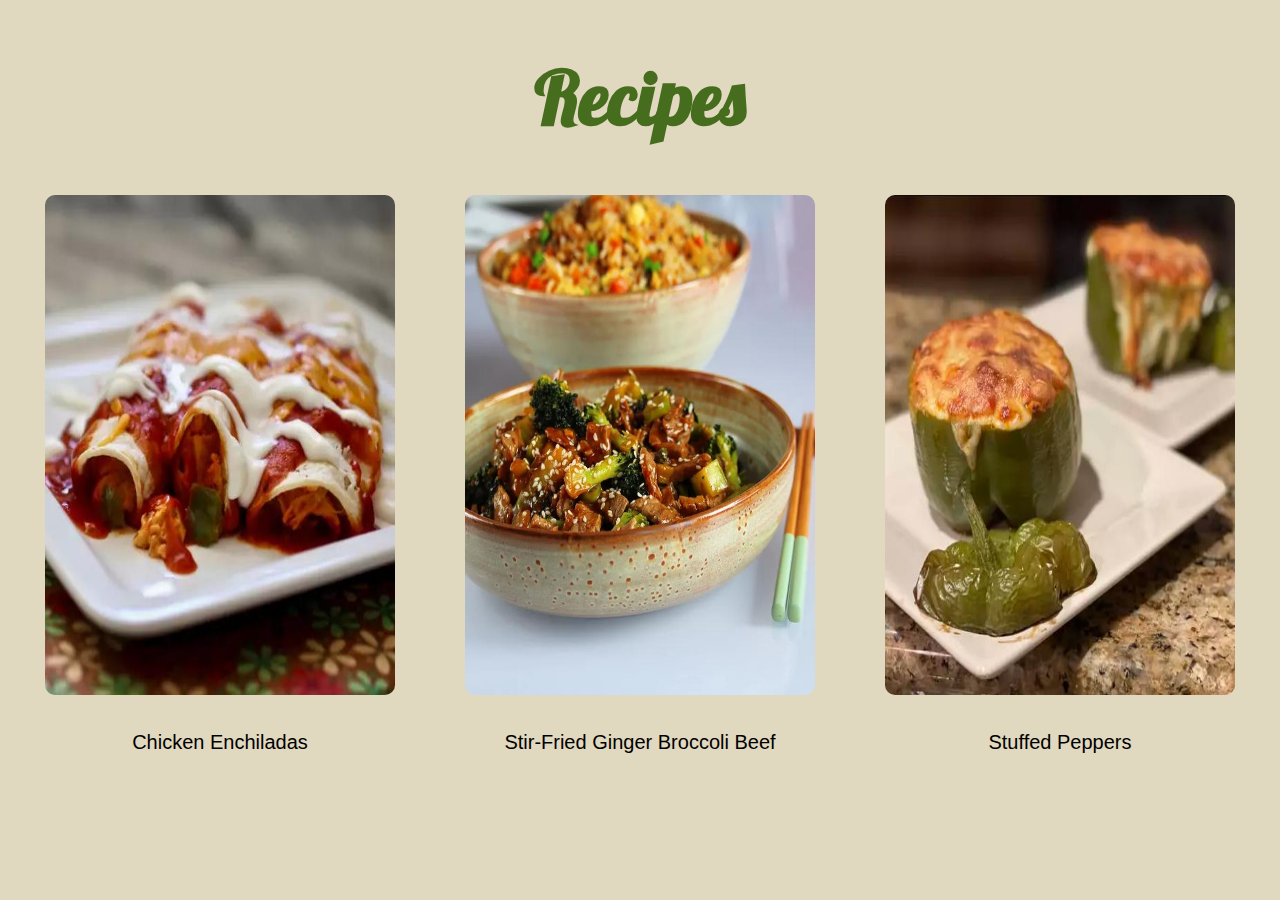
<file: index.html>
<!DOCTYPE html>
<html lang="en">
    <head>
        <meta charset="utf-8">
        <title>Recipes</title>
        <link rel="stylesheet" href="styles.css">
    </head>

    <body>
        <h1 class="heading">Recipes</h1>
        <div class="content">
            <div class="item">
                <a href="./recipes/enchiladas.html"><img src="./img/enchiladas.jpg" alt="Chicken Enchiladas"></a>
                <p>Chicken Enchiladas</p>
            </div>
            <div class="item">
                <a href="./recipes/bbeef.html"><img src="./img/bbeef.jpg" alt="Stir-Fried Ginger Broccoli Beef"></a>
                <p>Stir-Fried Ginger Broccoli Beef</p>
            </div>
            <div class="item">
                <a href="./recipes/peppers.html"><img src="./img/peppers.jpg" alt="Stuffed Peppers"></a>
                <p>Stuffed Peppers</p>
            </div>
        </div>
    </body>
</html>
</file>
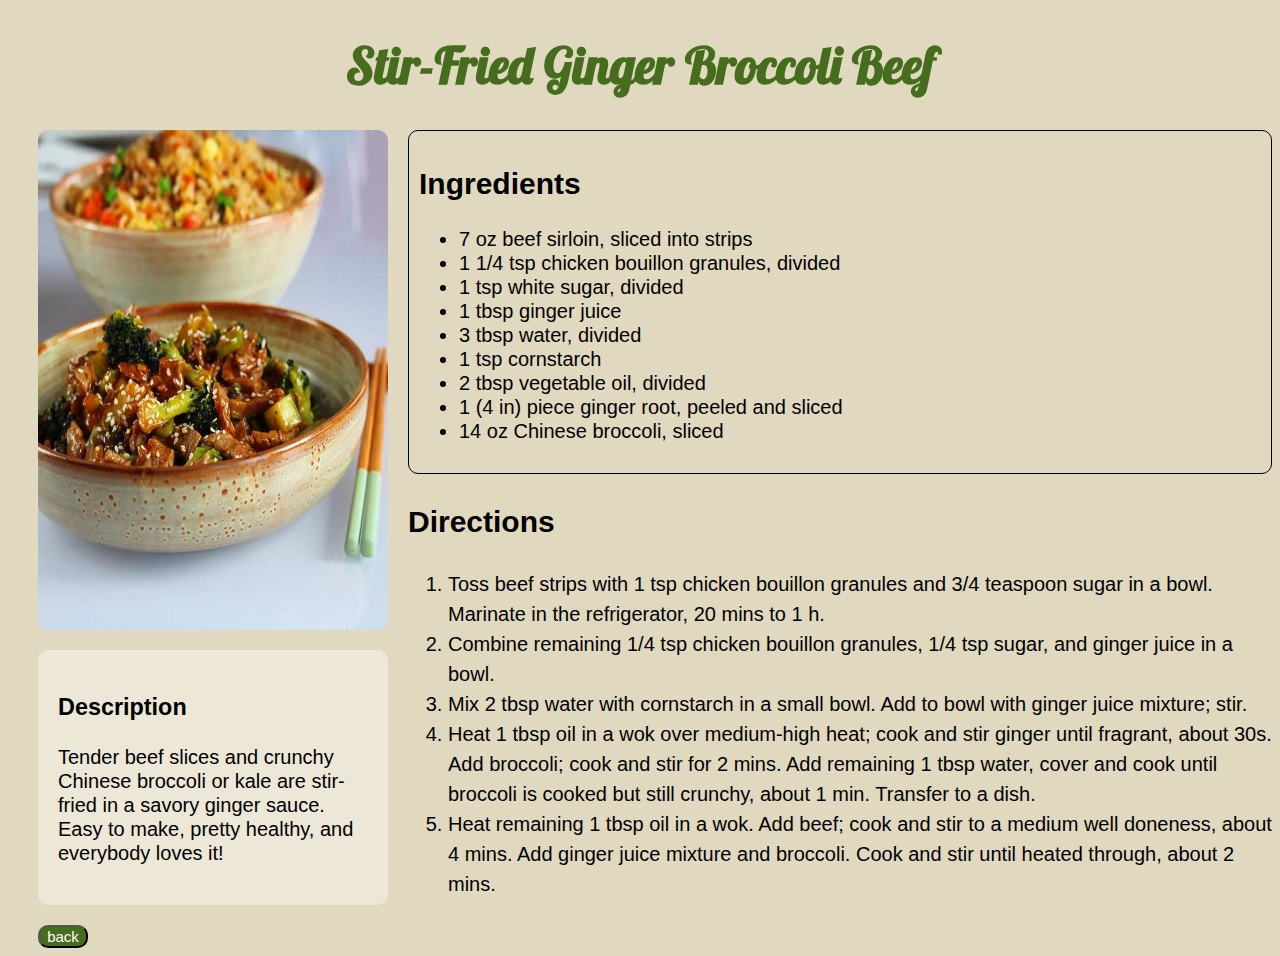
<file: recipes/bbeef.html>
<!DOCTYPE html>
<html lang="en">
    <head>
        <meta charset="utf-8">
        <title>Stir-Fried Ginger Broccoli Beef</title>
        <link rel="stylesheet" href="../styles.css">
    </head>

    <body>
        <h1 class="recipe heading">Stir-Fried Ginger Broccoli Beef</h1>
        <div class="content">
            <div class="left">
                <img src="../img/bbeef.jpg" alt="Stir-Fried Ginger Broccoli Beef" height="350">
                <div class="description">
                    <h3>Description</h3>
                    <p>Tender beef slices and crunchy Chinese broccoli or kale are stir-fried in a savory ginger sauce. Easy to make, pretty healthy, and everybody loves it!</p>
                </div>
                <button class="button" onclick="window.location.href='../index.html';">back</button>
            </div>
            <div class="right">
                <div class="ingredients">
                    <h2>Ingredients</h2>
                    <ul>
                        <li>7 oz beef sirloin, sliced into strips</li>
                        <li>1 1/4 tsp chicken bouillon granules, divided</li>
                        <li>1 tsp white sugar, divided</li>
                        <li>1 tbsp ginger juice</li>
                        <li>3 tbsp water, divided</li>
                        <li>1 tsp cornstarch</li>
                        <li>2 tbsp vegetable oil, divided</li>
                        <li>1 (4 in) piece ginger root, peeled and sliced</li>
                        <li>14 oz Chinese broccoli, sliced</li>
                    </ul>
                </div>
                <div class="steps">
                    <h2>Directions</h2>
                    <ol>
                        <li>Toss beef strips with 1 tsp chicken bouillon granules and 3/4 teaspoon sugar in a bowl. Marinate in the refrigerator, 20 mins to 1 h.</li>
                        <li>Combine remaining 1/4 tsp chicken bouillon granules, 1/4 tsp sugar, and ginger juice in a bowl.</li>
                        <li>Mix 2 tbsp water with cornstarch in a small bowl. Add to bowl with ginger juice mixture; stir.</li>
                        <li>Heat 1 tbsp oil in a wok over medium-high heat; cook and stir ginger until fragrant, about 30s. Add broccoli; cook and stir for 2 mins. Add remaining 1 tbsp water, cover and cook until broccoli is cooked but still crunchy, about 1 min. Transfer to a dish.</li>
                        <li>Heat remaining 1 tbsp oil in a wok. Add beef; cook and stir to a medium well doneness, about 4 mins. Add ginger juice mixture and broccoli. Cook and stir until heated through, about 2 mins.</li>
                    </ol>
                </div>                
            </div>
        </div>
    </body>
</html>
</file>
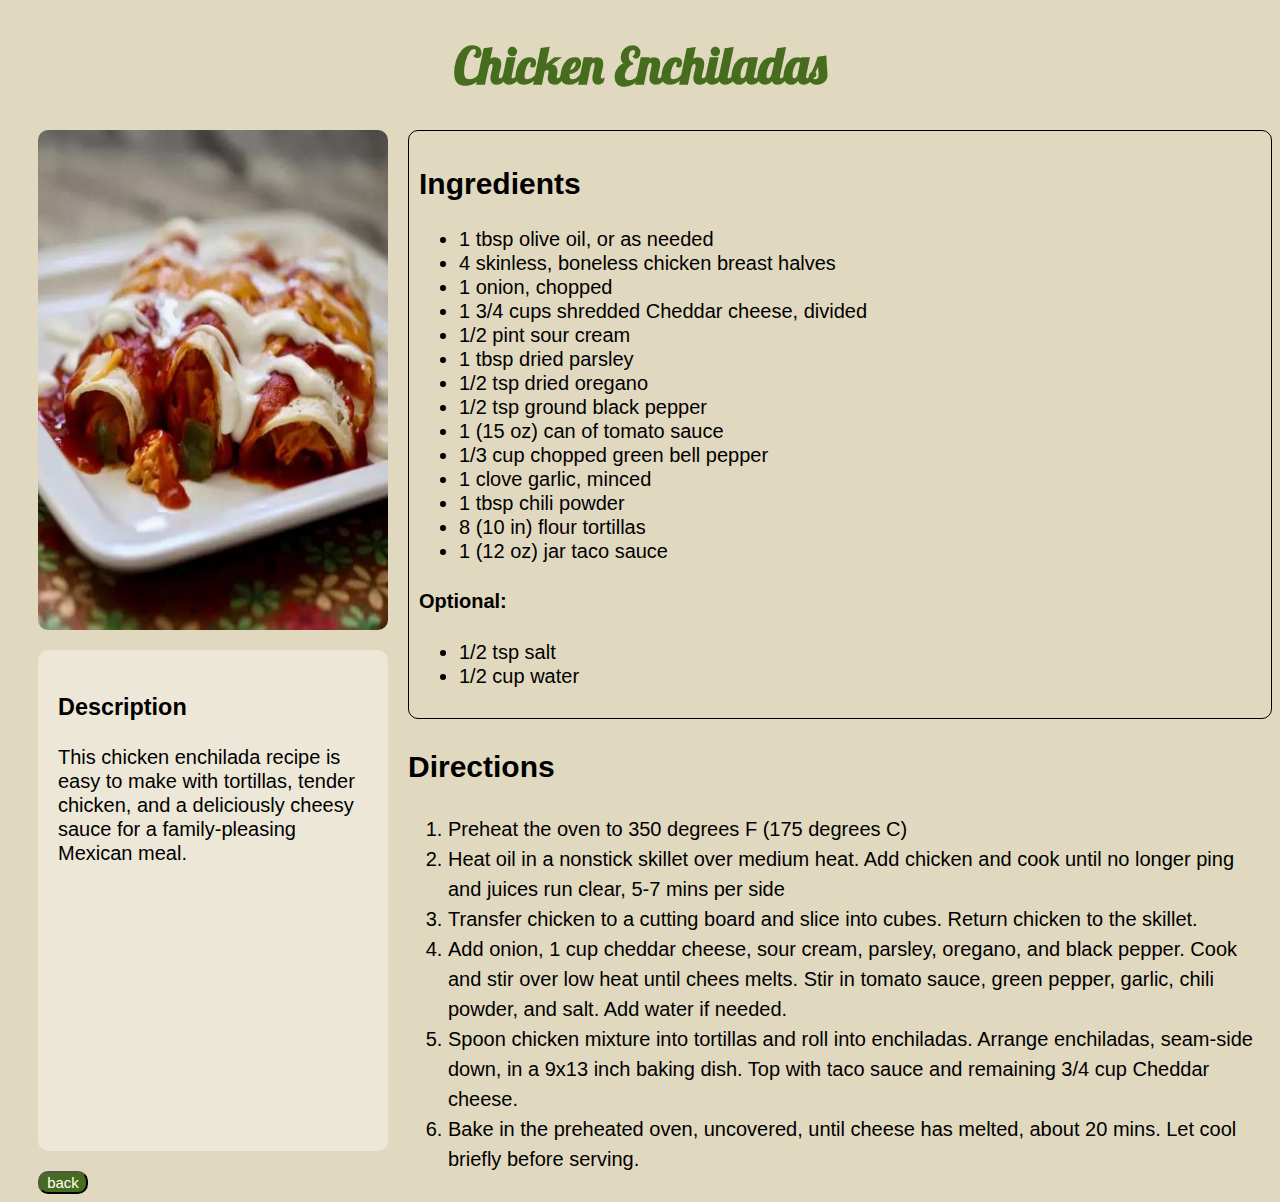
<file: recipes/enchiladas.html>
<!DOCTYPE html>
<html lang="en">
    <head>
        <meta charset="utf-8">
        <title>Chicken Enchiladas</title>
        <link rel="stylesheet" href="../styles.css">
    </head>

    <body>
        <h1 class="recipe heading">Chicken Enchiladas</h1>
        <div class="content">
            <div class="left">
                <img src="../img/enchiladas.jpg" alt="Chicken Enchiladas" height="350">
                <div class="description">
                    <h3>Description</h3>
                    <p>This chicken enchilada recipe is easy to make with tortillas, tender chicken, and a deliciously cheesy sauce for a family-pleasing Mexican meal.</p>
                </div>
                <button class="button" onclick="window.location.href='../index.html';">back</button>
            </div>
            <div class="right">
                <div class="ingredients">
                    <h2>Ingredients</h2>
                    <ul>
                        <li>1 tbsp olive oil, or as needed</li>
                        <li>4 skinless, boneless chicken breast halves</li>
                        <li>1 onion, chopped</li>
                        <li>1 3/4 cups shredded Cheddar cheese, divided</li>
                        <li>1/2 pint sour cream</li>
                        <li>1 tbsp dried parsley</li>
                        <li>1/2 tsp dried oregano</li>
                        <li>1/2 tsp ground black pepper</li>
                        <li>1 (15 oz) can of tomato sauce</li>
                        <li>1/3 cup chopped green bell pepper</li>
                        <li>1 clove garlic, minced</li>
                        <li>1 tbsp chili powder</li>
                        <li>8 (10 in) flour tortillas</li>
                        <li>1 (12 oz) jar taco sauce</li>
                    </ul>
                    <h4>Optional:</h4>
                    <ul>
                        <li>1/2 tsp salt</li>
                        <li>1/2 cup water</li>
                    </ul>
                </div>
                <div class="steps">
                    <h2>Directions</h2>
                    <ol>
                        <li>Preheat the oven to 350 degrees F (175 degrees C)</li>
                        <li>Heat oil in a nonstick skillet over medium heat. Add chicken and cook until no longer ping and juices run clear, 5-7 mins per side</li>
                        <li>Transfer chicken to a cutting board and slice into cubes. Return chicken to the skillet.</li>
                        <li>Add onion, 1 cup cheddar cheese, sour cream, parsley, oregano, and black pepper. Cook and stir over low heat until chees melts. Stir in tomato sauce, green pepper, garlic, chili powder, and salt. Add water if needed.</li>
                        <li>Spoon chicken mixture into tortillas and roll into enchiladas. Arrange enchiladas, seam-side down, in a 9x13 inch baking dish. Top with taco sauce and remaining 3/4 cup Cheddar cheese.</li>
                        <li>Bake in the preheated oven, uncovered, until cheese has melted, about 20 mins. Let cool briefly before serving.</li>
                    </ol>
                </div>
            </div>
        </div>
    </body>
</html>
</file>
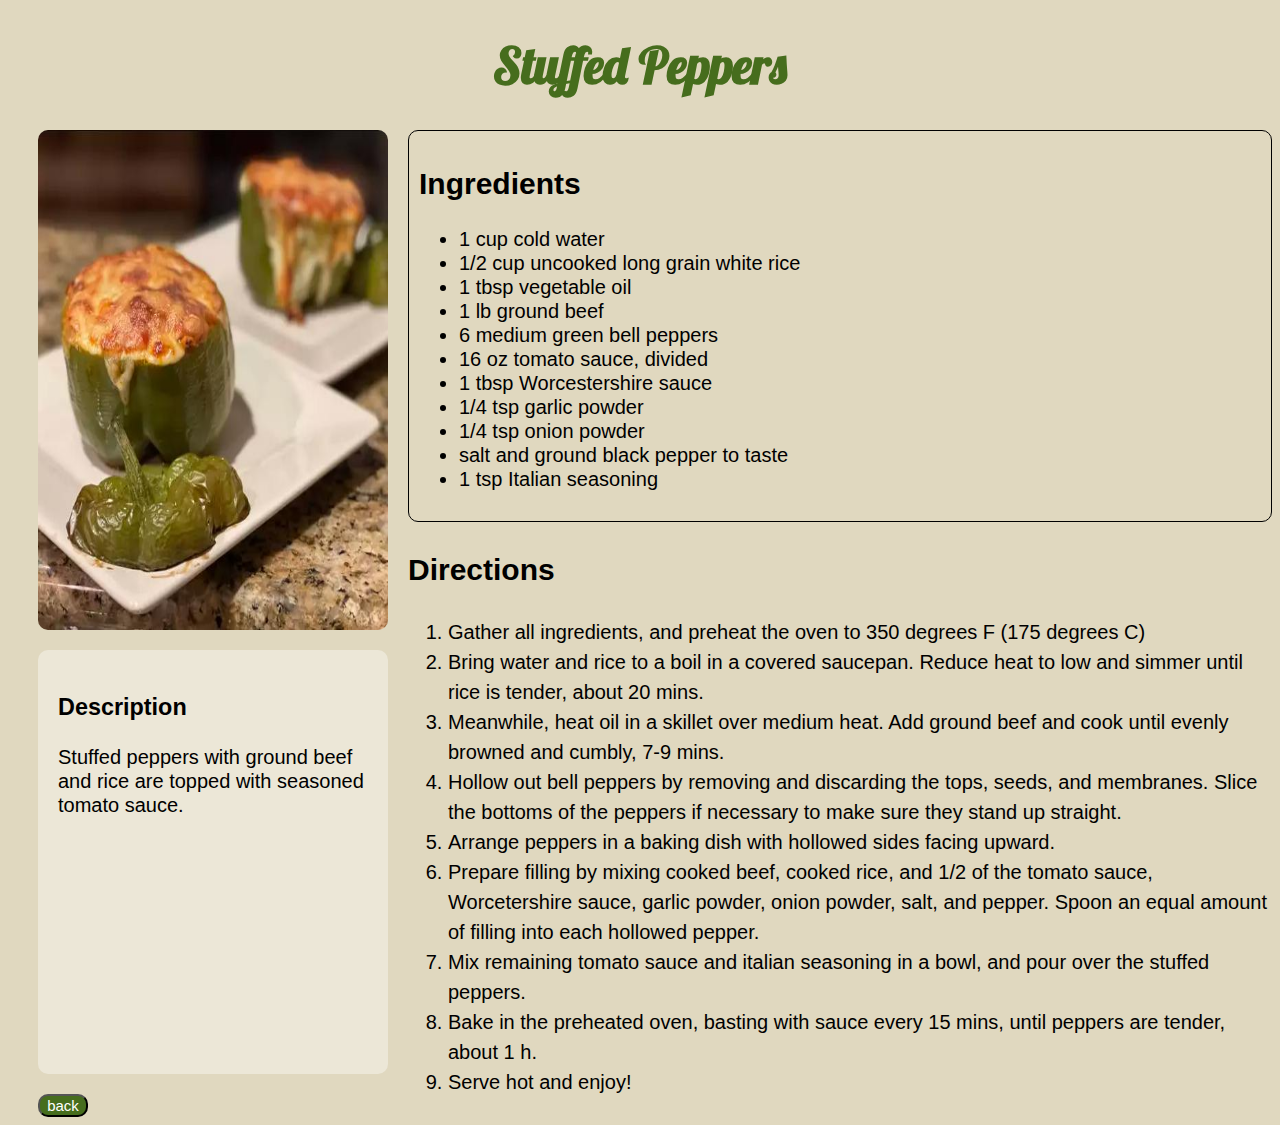
<file: recipes/peppers.html>
<!DOCTYPE html>
<html lang="en">
    <head>
        <meta charset="utf-8">
        <title>Stuffed Peppers</title>
        <link rel="stylesheet" href="../styles.css">
    </head>

    <body>
        <h1 class="recipe heading">Stuffed Peppers</h1>
        <div class="content">
            <div class="left">
                <img src="../img/peppers.jpg" alt="Stuffed Peppers" height="350">
                <div class="description">
                    <h3>Description</h3>
                    <p>Stuffed peppers with ground beef and rice are topped with seasoned tomato sauce.</p>
                </div>
                <button class="button" onclick="window.location.href='../index.html';">back</button>
            </div>
            <div class="right">
                <div class="ingredients">
                    <h2>Ingredients</h2>
                    <ul>
                        <li>1 cup cold water</li>
                        <li>1/2 cup uncooked long grain white rice</li>
                        <li>1 tbsp vegetable oil</li>
                        <li>1 lb ground beef</li>
                        <li>6 medium green bell peppers</li>
                        <li>16 oz tomato sauce, divided</li>
                        <li>1 tbsp Worcestershire sauce</li>
                        <li>1/4 tsp garlic powder</li>
                        <li>1/4 tsp onion powder</li>
                        <li>salt and ground black pepper to taste</li>
                        <li>1 tsp Italian seasoning</li>
                    </ul>
                </div>
                <div class="steps">
                    <h2>Directions</h2>
                    <ol>
                        <li>Gather all ingredients, and preheat the oven to 350 degrees F (175 degrees C)</li>
                        <li>Bring water and rice to a boil in a covered saucepan. Reduce heat to low and simmer until rice is tender, about 20 mins.</li>
                        <li>Meanwhile, heat oil in a skillet over medium heat. Add ground beef and cook until evenly browned and cumbly, 7-9 mins.</li>
                        <li>Hollow out bell peppers by removing and discarding the tops, seeds, and membranes. Slice the bottoms of the peppers if necessary to make sure they stand up straight.</li>
                        <li>Arrange peppers in a baking dish with hollowed sides facing upward.</li>
                        <li>Prepare filling by mixing cooked beef, cooked rice, and 1/2 of the tomato sauce, Worcetershire sauce, garlic powder, onion powder, salt, and pepper. Spoon an equal amount of filling into each hollowed pepper.</li>
                        <li>Mix remaining tomato sauce and italian seasoning in a bowl, and pour over the stuffed peppers.</li>
                        <li>Bake in the preheated oven, basting with sauce every 15 mins, until peppers are tender, about 1 h.</li>
                        <li>Serve hot and enjoy!</li>
                    </ol>
                </div>
            </div>
        </div>
    </body>
</html>
</file>
<file: styles.css>
@import url('https://fonts.googleapis.com/css2?family=Lobster&display=swap');

body {
    font-family: Tahoma, Verdana, sans-serif;
    background-color: #c2b28080;
}

img {
    width: 350px;
    height: 500px;
    border-radius: 10px;
}

.item img:hover {
    transform: scale(1.05);
    transition: all ease;
    border-radius: 15px;
}

.heading {
    font-family: 'Lobster', cursive;
    font-size: 75px;
    font-weight: 700;
    color: #466d1d;
    text-align: center;
}

.recipe {
    font-size: 50px;
}

.content {
    display: flex;
    flex-direction: row;
    justify-content: center;
    font-size: 20px;
    gap: 20px;
    line-height: 1.2;
}

.item {
    display: flex;
    flex-direction: column;
    gap: 10px;
    align-items: center;
    width: 400px;
    text-align: center;
}

.left {
    display: flex;
    flex-direction: column;
    gap: 20px;
    padding-left: 30px;
    width: 420px;
    height: auto;
}

.description {
    border-radius: 10px;
    background-color: #ffffff60;
    padding: 20px;
    flex-grow: 3;
}

.ingredients {
    border-radius: 10px;
    border: 1px solid #000000;
    height: auto;
    padding: 10px;
}

.steps {
    line-height: 1.5;
}

.button {
    color: #ffffff;
    background-color: #466d1d;
    font-size: 15px;
    height: auto;
    width: 50px;
    border-radius: 10px;
}
</file>
